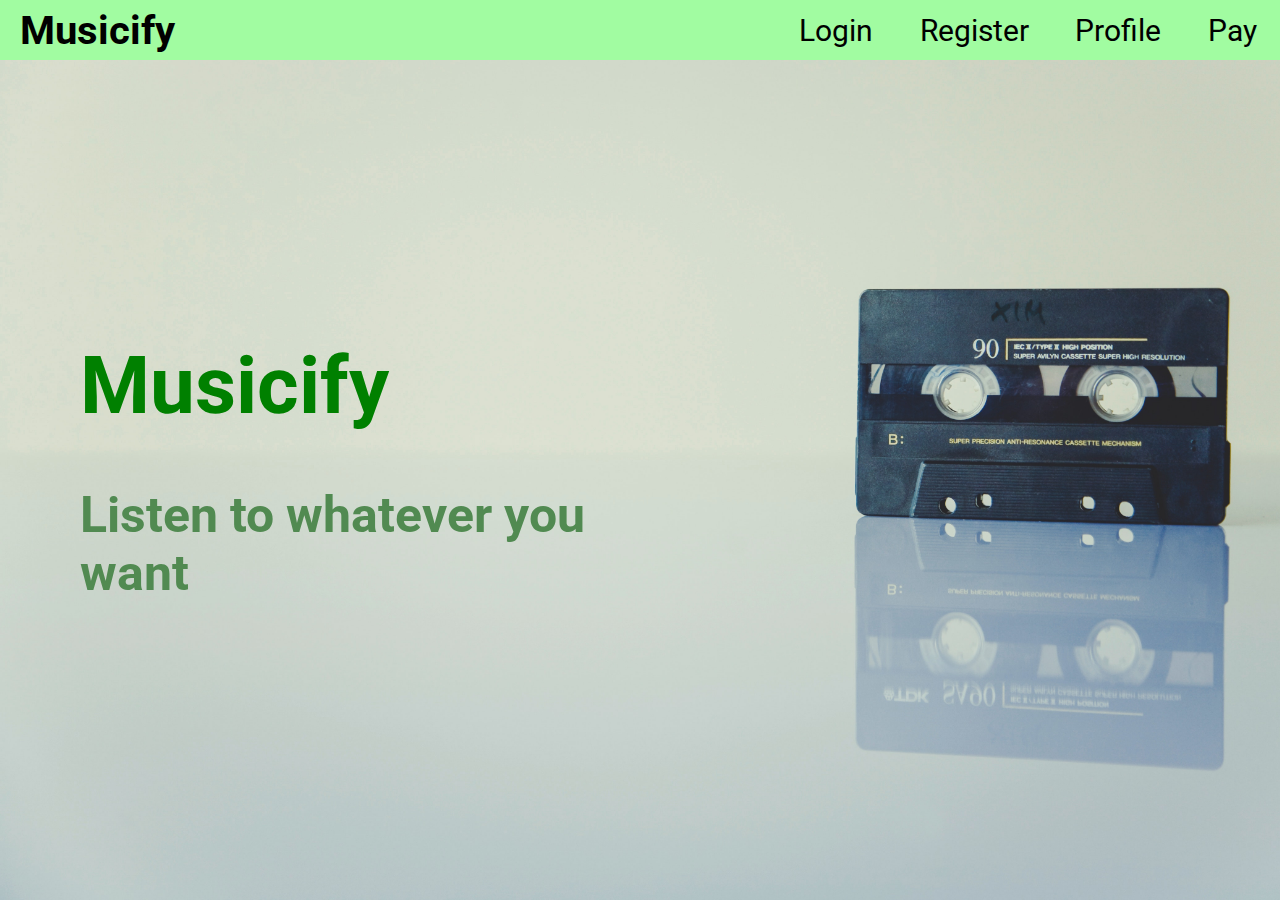
<file: index.html>
<!DOCTYPE html>
<html lang="en">
  <head>
    <meta charset="UTF-8" />
    <meta http-equiv="X-UA-Compatible" content="IE=edge" />
    <meta name="viewport" content="width=device-width, initial-scale=1.0" />
    <title>Musicify</title>
    <link rel="stylesheet" href="styles.css" />
    <link rel="preconnect" href="https://fonts.googleapis.com" />
    <link rel="preconnect" href="https://fonts.gstatic.com" crossorigin />
    <link
      href="https://fonts.googleapis.com/css2?family=Roboto&display=swap"
      rel="stylesheet"
    />
  </head>
  <body>
    <div class="NavigationBar">
      <div class="navhalf1">
        <h1>Musicify</h1>
      </div>
      <div class="navhalf2">
        <a href="login.html">Login</a>
        <a href="register.html">Register</a>
        <a href="profile.html">Profile</a>
        <a href="pay.html">Pay</a>
      </div>
    </div>
    <div class="holder">
      <div class="index">
        <h1 class="title">Musicify</h1>
        <h2 class="subtitle">Listen to whatever you want</h2>
      </div>
    </div>
  </body>
</html>
</file>
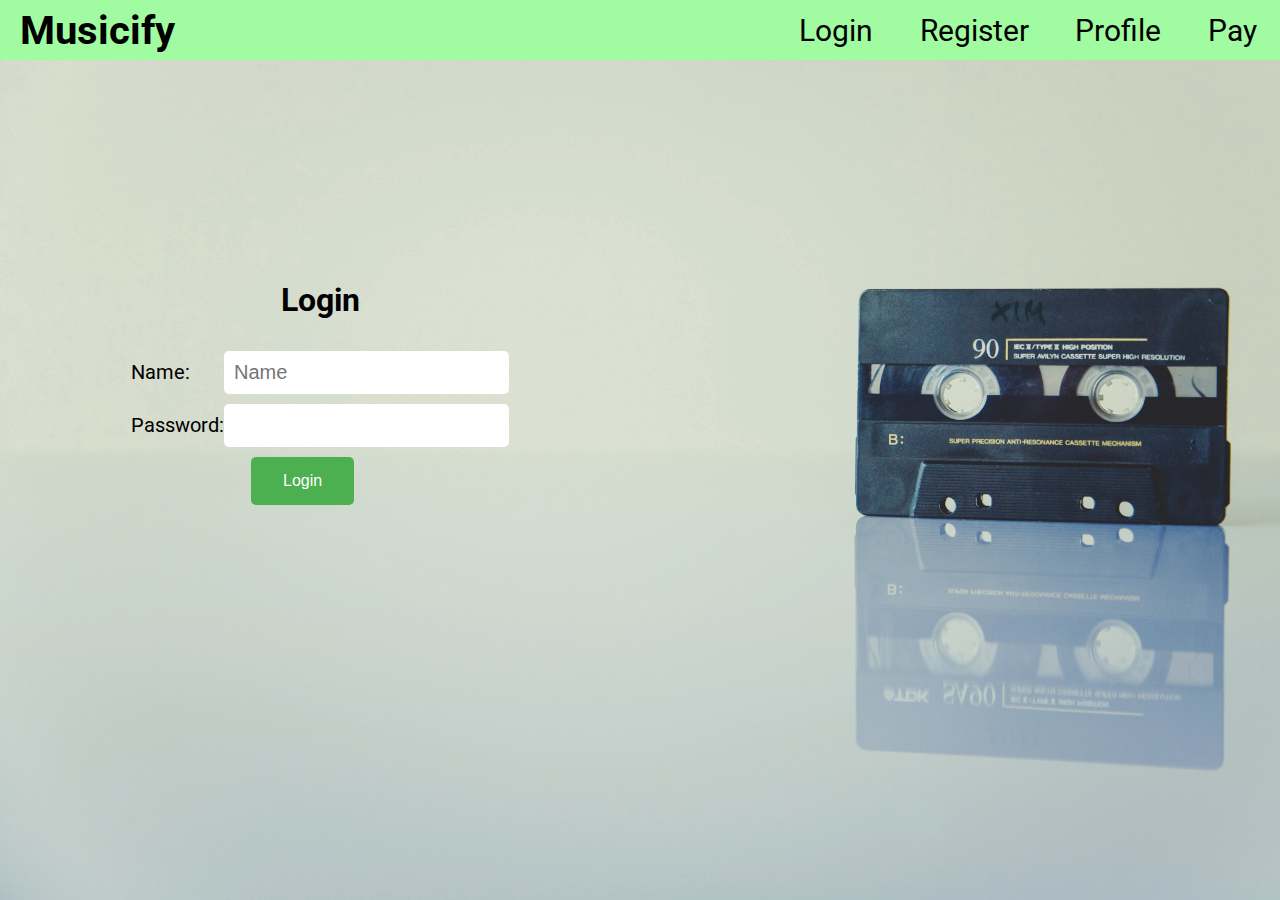
<file: login.html>
<!DOCTYPE html>
<html lang="en">
  <head>
    <meta charset="UTF-8" />
    <meta http-equiv="X-UA-Compatible" content="IE=edge" />
    <meta name="viewport" content="width=device-width, initial-scale=1.0" />
    <title>Musicify</title>
    <link rel="stylesheet" href="styles.css" />
    <link rel="preconnect" href="https://fonts.googleapis.com" />
    <link rel="preconnect" href="https://fonts.gstatic.com" crossorigin />
    <link
      href="https://fonts.googleapis.com/css2?family=Roboto&display=swap"
      rel="stylesheet"
    />
    <script defer src="./scripts/loginscript.js"></script>
  </head>
  <body>
    <div class="NavigationBar">
      <div class="navhalf1">
        <h1>Musicify</h1>
      </div>
      <div class="navhalf2">
        <a href="login.html">Login</a>
        <a href="register.html">Register</a>
        <a href="profile.html">Profile</a>
        <a href="pay.html">Pay</a>
      </div>
    </div>
    <div class="holder">
      <div class="login">
        <h1 class="logintitle">Login</h1>
        <form id="myform" action="/" method="GET">
          <div class="forminput">
            <label for="name">Name:</label>
            <input type="text" id="name" name="name" placeholder="Name" />
          </div>
          <div class="forminput">
            <label for="password">Password: </label>
            <input type="password" name="password" id="password" />
          </div>
          <button type="submit">Login</button>
        </form>
        <div id="error"></div>
      </div>
    </div>
  </body>
</html>
</file>
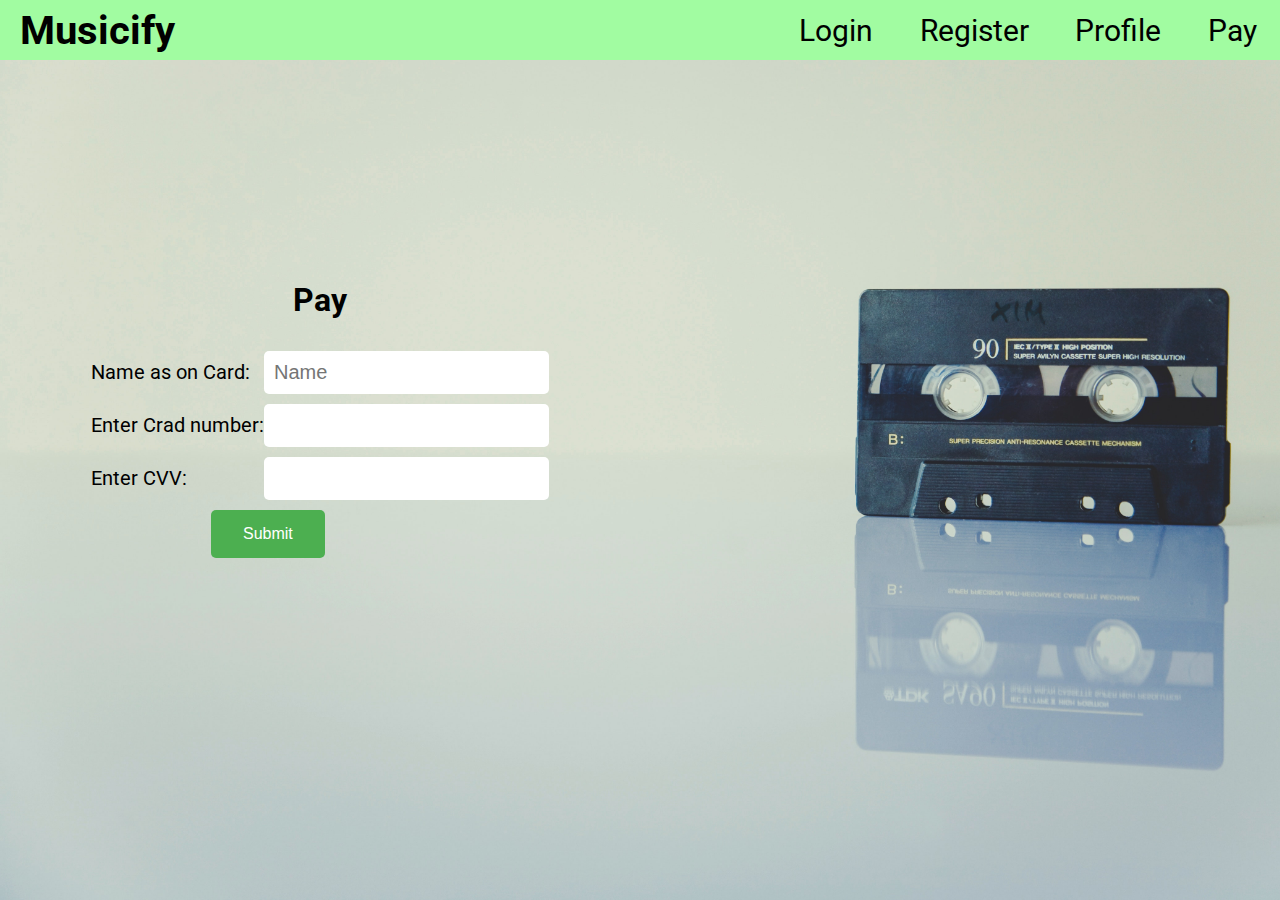
<file: pay.html>
<!DOCTYPE html>
<html lang="en">
  <head>
    <meta charset="UTF-8" />
    <meta http-equiv="X-UA-Compatible" content="IE=edge" />
    <meta name="viewport" content="width=device-width, initial-scale=1.0" />
    <title>Musicify</title>
    <link rel="stylesheet" href="styles.css" />
    <link rel="preconnect" href="https://fonts.googleapis.com" />
    <link rel="preconnect" href="https://fonts.gstatic.com" crossorigin />
    <link
      href="https://fonts.googleapis.com/css2?family=Roboto&display=swap"
      rel="stylesheet"
    />
    <script defer src="./scripts/payscript.js"></script>
  </head>
  <body>
    <div class="NavigationBar">
      <div class="navhalf1">
        <h1>Musicify</h1>
      </div>
      <div class="navhalf2">
        <a href="login.html">Login</a>
        <a href="register.html">Register</a>
        <a href="profile.html">Profile</a>
        <a href="pay.html">Pay</a>
      </div>
    </div>
    <div class="holder">
      <div class="pay">
        <h1 class="registertitle">Pay</h1>
        <form id="myform" action="/" method="GET">
          <div class="forminput">
            <label for="name">Name as on Card:</label>
            <input type="text" id="name" name="name" placeholder="Name" />
          </div>
          <div class="forminput">
            <label for="number">Enter Crad number: </label>
            <input type="text" name="number" id="card" />
          </div>
          <div class="forminput">
            <label for="cvv">Enter CVV: </label>
            <input type="text" name="CVV" id="cvv" />
          </div>
          <button type="submit">Submit</button>
        </form>
        <div id="error"></div>
      </div>
    </div>
  </body>
</html>
</file>
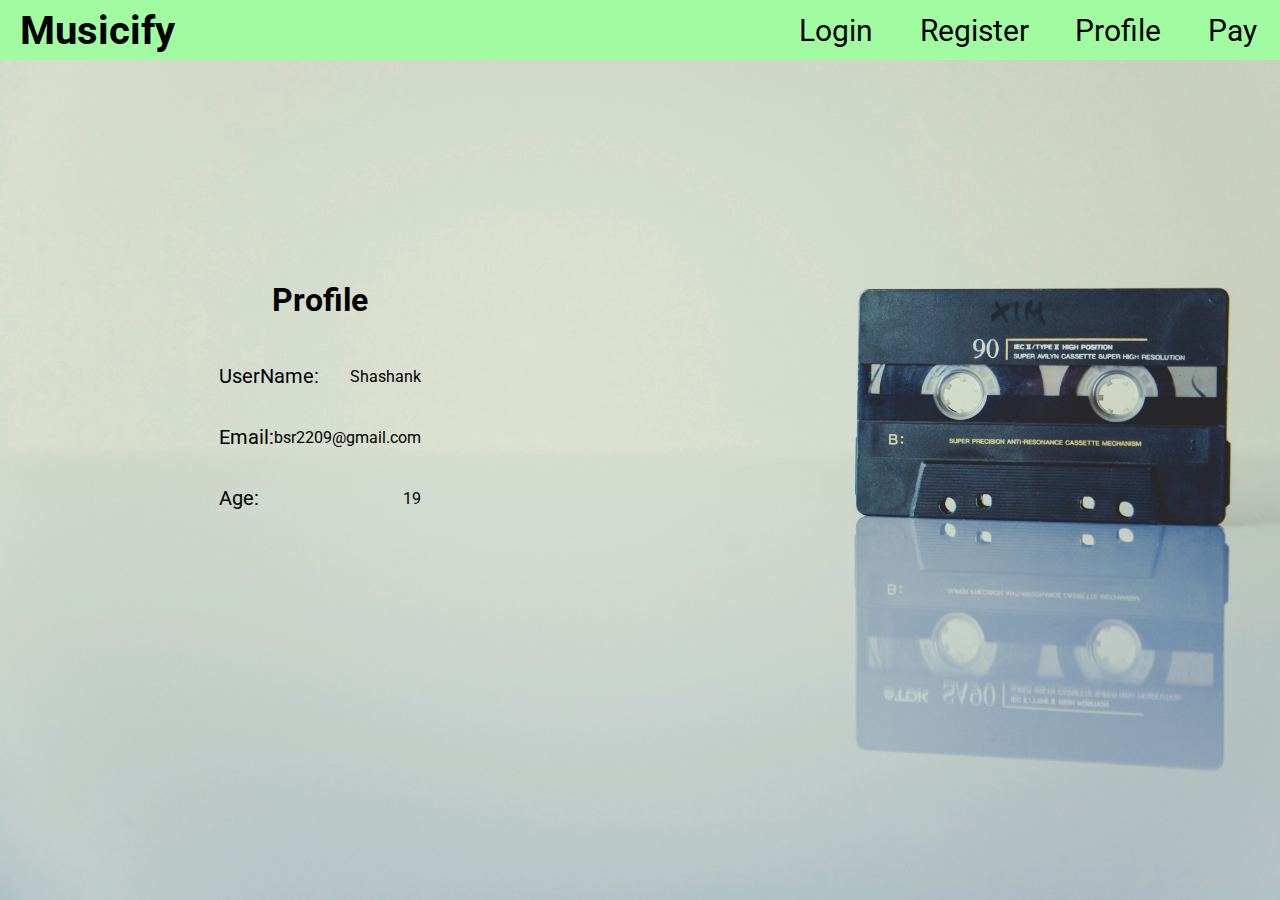
<file: profile.html>
<!DOCTYPE html>
<html lang="en">
  <head>
    <meta charset="UTF-8" />
    <meta http-equiv="X-UA-Compatible" content="IE=edge" />
    <meta name="viewport" content="width=device-width, initial-scale=1.0" />
    <title>Musicify</title>
    <link rel="stylesheet" href="styles.css" />
    <link rel="preconnect" href="https://fonts.googleapis.com" />
    <link rel="preconnect" href="https://fonts.gstatic.com" crossorigin />
    <link
      href="https://fonts.googleapis.com/css2?family=Roboto&display=swap"
      rel="stylesheet"
    />
  </head>
  <body>
    <div class="NavigationBar">
      <div class="navhalf1">
        <h1>Musicify</h1>
      </div>
      <div class="navhalf2">
        <a href="login.html">Login</a>
        <a href="register.html">Register</a>
        <a href="profile.html">Profile</a>
        <a href="pay.html">Pay</a>
      </div>
    </div>
    <div class="holder">
      <div class="profile">
        <h1 class="registertitle">Profile</h1>
        <div id="myform">
          <div class="forminput">
            <label for="name">UserName:</label>
            <p>Shashank</p>
          </div>
          <div class="forminput">
            <label for="number">Email: </label>
            <p>bsr2209@gmail.com</p>
          </div>
          <div class="forminput">
            <label for="cvv">Age: </label>
            <p>19</p>
          </div>
        </div>
      </div>
    </div>
  </body>
</html>
</file>
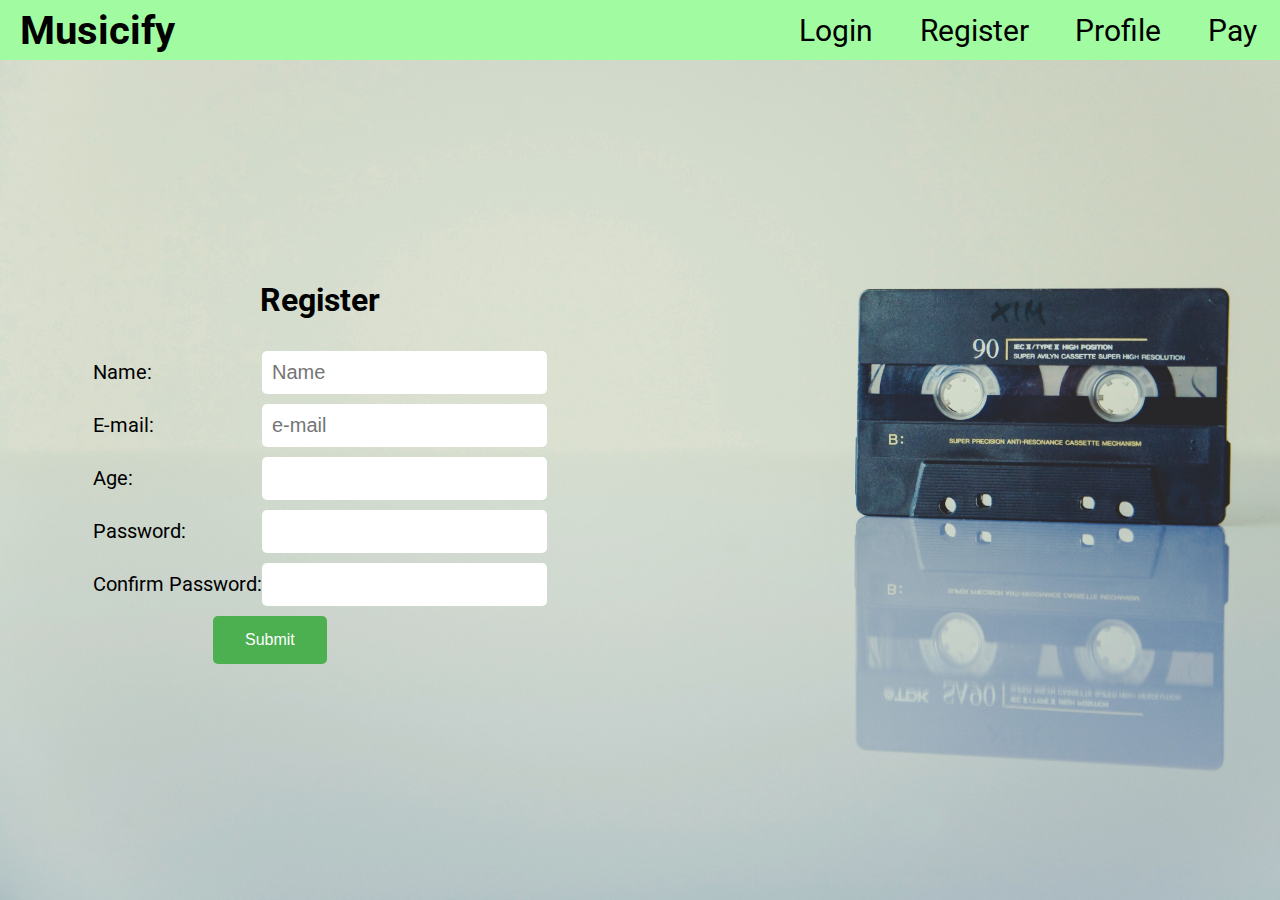
<file: register.html>
<!DOCTYPE html>
<html lang="en">
  <head>
    <meta charset="UTF-8" />
    <meta http-equiv="X-UA-Compatible" content="IE=edge" />
    <meta name="viewport" content="width=device-width, initial-scale=1.0" />
    <title>Musicify</title>
    <link rel="stylesheet" href="styles.css" />
    <link rel="preconnect" href="https://fonts.googleapis.com" />
    <link rel="preconnect" href="https://fonts.gstatic.com" crossorigin />
    <link
      href="https://fonts.googleapis.com/css2?family=Roboto&display=swap"
      rel="stylesheet"
    />
    <script defer src="./scripts/registerscript.js"></script>
  </head>
  <body>
    <div class="NavigationBar">
      <div class="navhalf1">
        <h1>Musicify</h1>
      </div>
      <div class="navhalf2">
        <a href="login.html">Login</a>
        <a href="register.html">Register</a>
        <a href="profile.html">Profile</a>
        <a href="pay.html">Pay</a>
      </div>
    </div>
    <div class="holder">
      <div class="register">
        <h1 class="registertitle">Register</h1>
        <form id="myform" action="/" method="GET">
          <div class="forminput">
            <label for="name">Name:</label>
            <input type="text" id="name" name="name" placeholder="Name" />
          </div>
          <div class="forminput">
            <label for="email">E-mail: </label>
            <input type="email" name="email" id="email" placeholder="e-mail" />
          </div>
          <div class="forminput">
            <label for="age">Age: </label>
            <input type="number" name="age" id="age" />
          </div>
          <div class="forminput">
            <label for="password">Password: </label>
            <input type="password" name="password" id="password" />
          </div>
          <div class="forminput">
            <label for="cpassword">Confirm Password: </label>
            <input type="password" name="cpassword" id="cpassword" />
          </div>
          <button type="submit">Submit</button>
        </form>
        <div id="error"></div>
      </div>
    </div>
  </body>
</html>
</file>
<file: styles.css>
body {
  margin: 0px;
  padding: 0px;
  font-family: "Roboto", sans-serif;
  background-image: url("./assets/bgimage.jpg");
  height: 100vh;
  width: 100vw;
  background-size: cover;
  background-repeat: no-repeat;
  z-index: 100;
  position: relative;
}

.NavigationBar {
  height: 50px;
  width: 100%;
  z-index: 100;
  top: 0px;
  display: flex;
  padding-top: 5px;
  padding-bottom: 5px;
  background-color: rgb(161, 252, 161);
}

.navhalf1 {
  flex: 0.6;

  display: flex;
  font-size: 20px;
  padding-left: 20px;
  align-items: center;
}

.navhalf2 {
  flex: 0.4;
  display: flex;
  font-size: 30px;
  justify-content: space-around;
  align-items: center;
}

a {
  text-decoration: none;
  color: black;
}

.holder {
  display: flex;
}

.index {
  flex: 0.5;
  padding: 225px 0px 0px 80px;
  display: flex;
  flex-direction: column;
  align-items: flex-start;
}

.title {
  color: green;
  font-size: 80px;
}

.subtitle {
  color: rgb(81, 138, 81);
  font-size: 50px;
  margin-top: 0px;
}

.register {
  flex: 0.5;
  display: flex;
  flex-direction: column;
  align-items: center;
  padding-top: 200px;
}

.login {
  flex: 0.5;
  display: flex;
  flex-direction: column;
  align-items: center;
  padding-top: 200px;
}

.pay,
.profile {
  flex: 0.5;
  display: flex;
  flex-direction: column;
  align-items: center;
  padding-top: 200px;
}

.profile > p {
  font-size: 50px;
}

#myform > * {
  margin-top: 10px;
}

.forminput {
  display: flex;
  align-items: center;
  justify-content: space-between;
}

.forminput > label {
  font-size: 20px;
}

.forminput > input {
  padding: 10px;
  border-radius: 5px;
  border: none;
  font-size: 20px;
}

button {
  background-color: #4caf50; /* Green */
  border: none;
  color: white;
  padding: 15px 32px;
  text-align: center;
  text-decoration: none;
  display: inline-block;
  font-size: 16px;
  margin-left: 120px;
  border-radius: 5px;
}

#error {
  color: red;
  padding-top: 20px;
}
</file>
